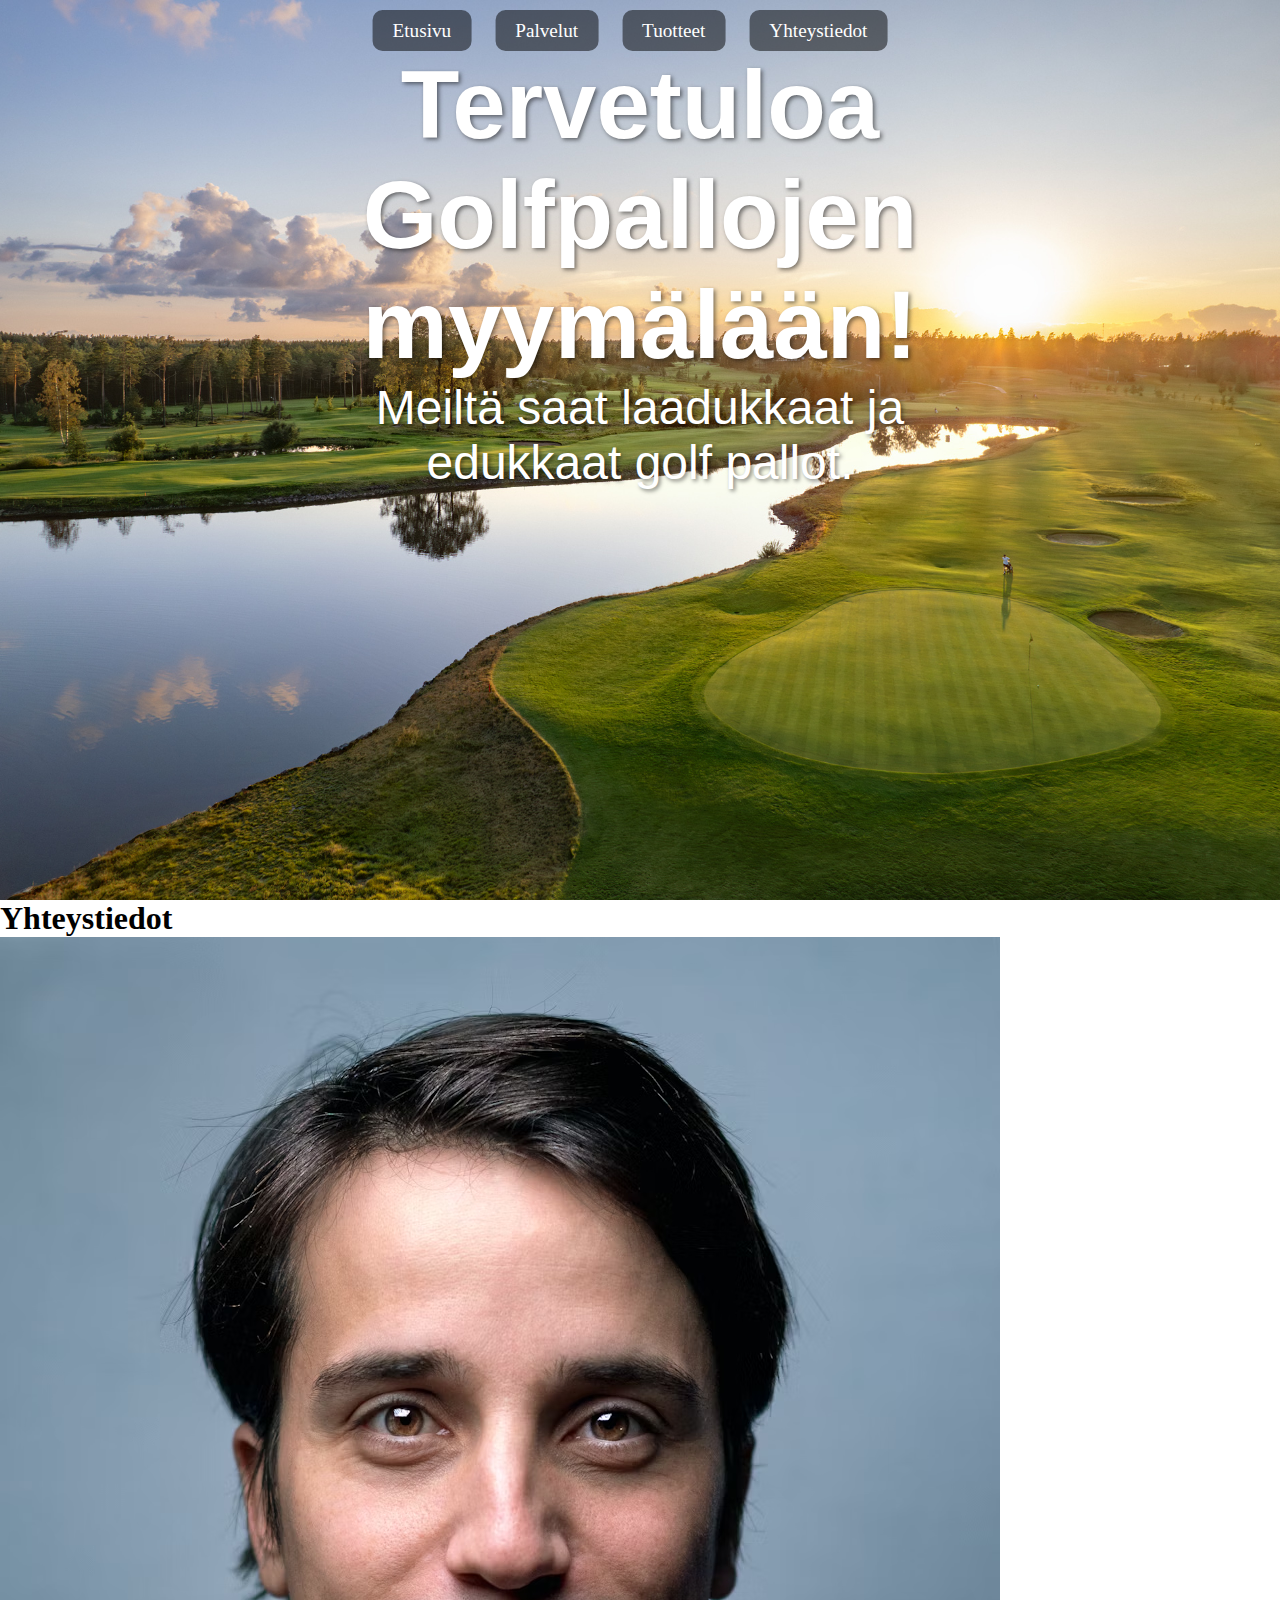
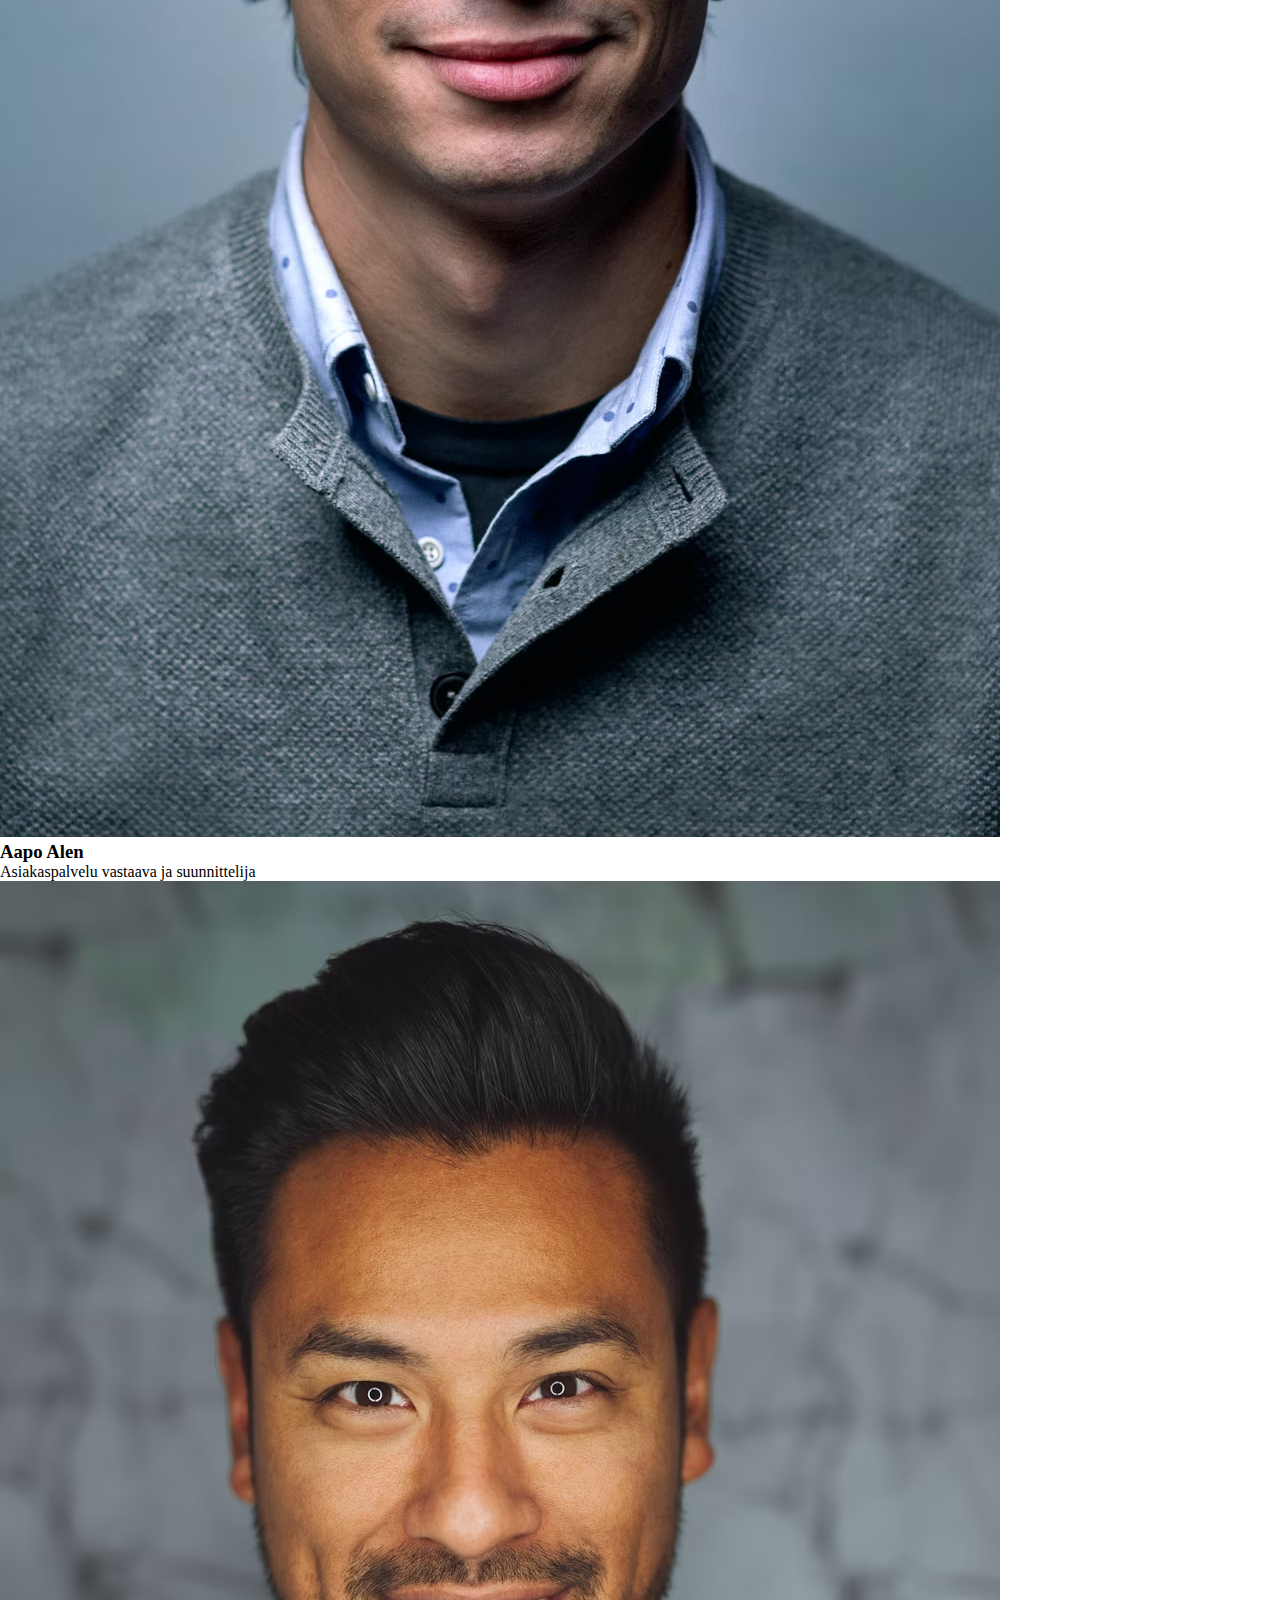
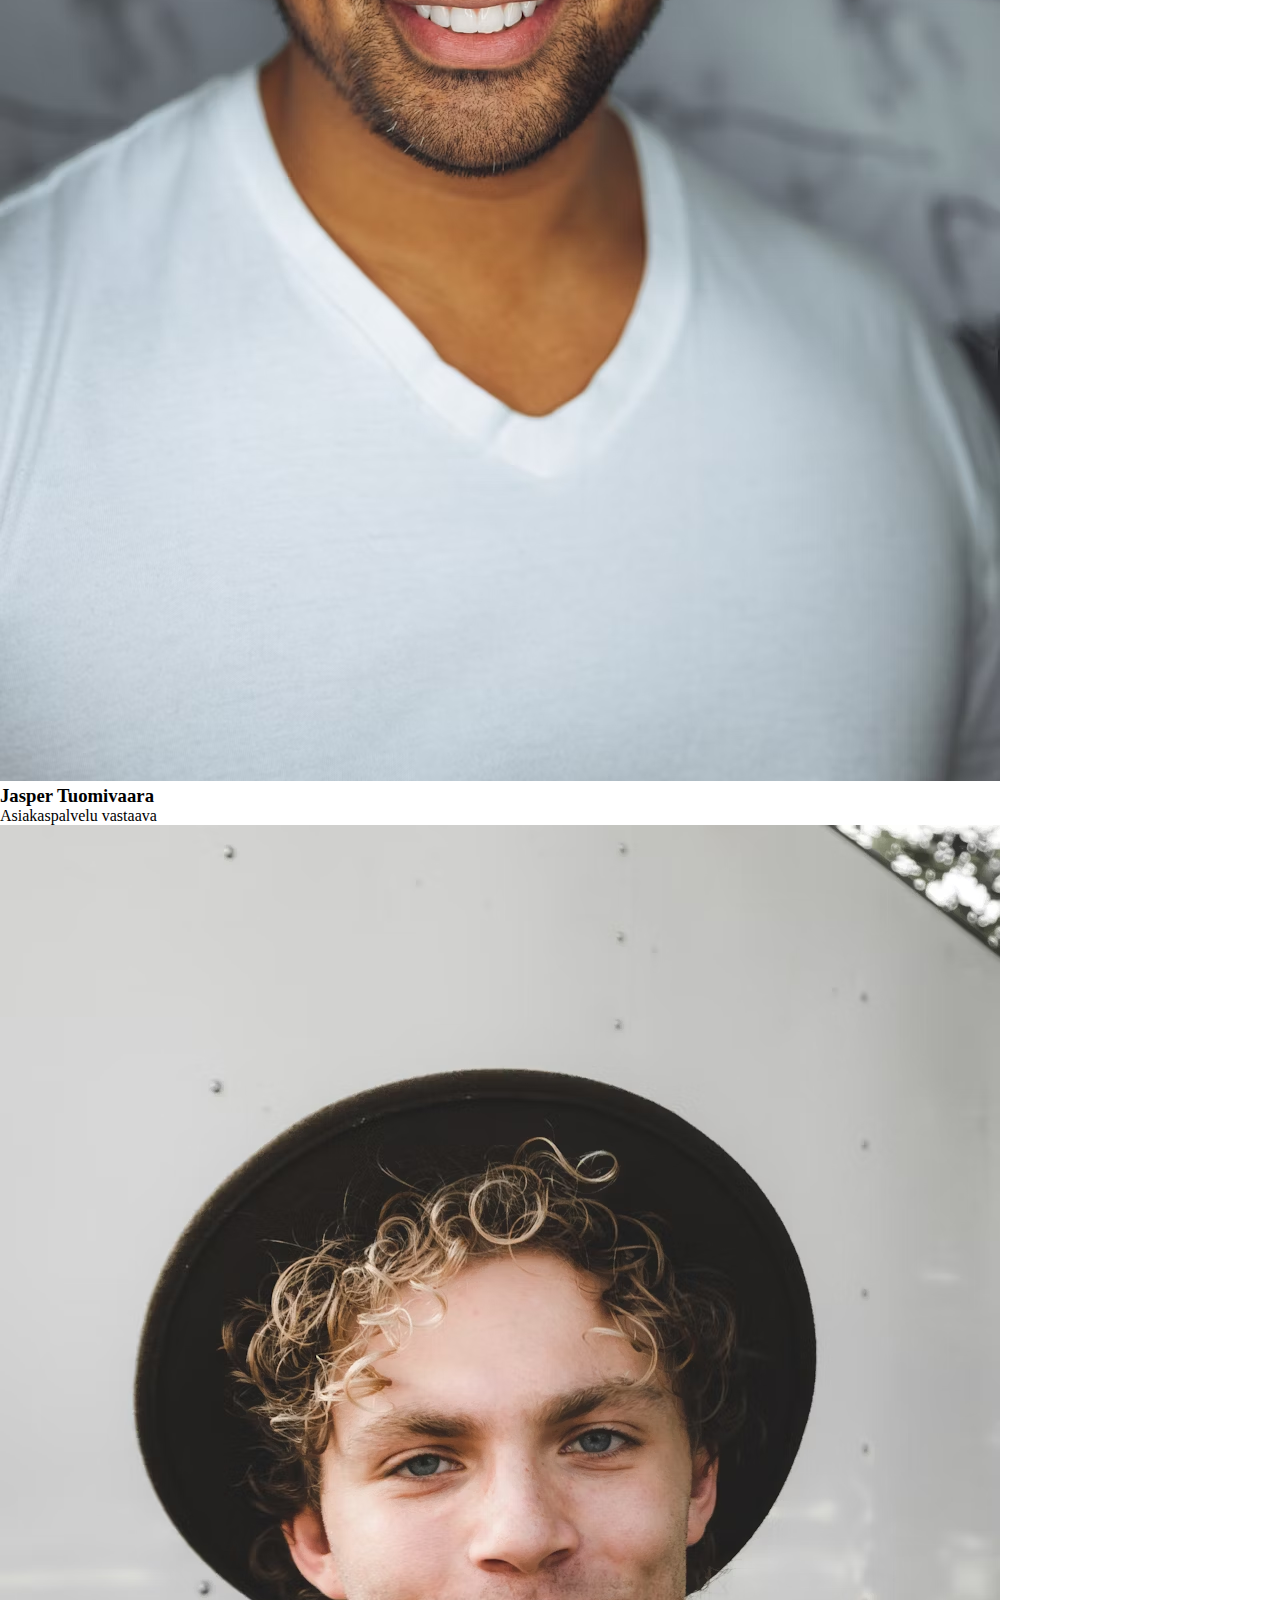
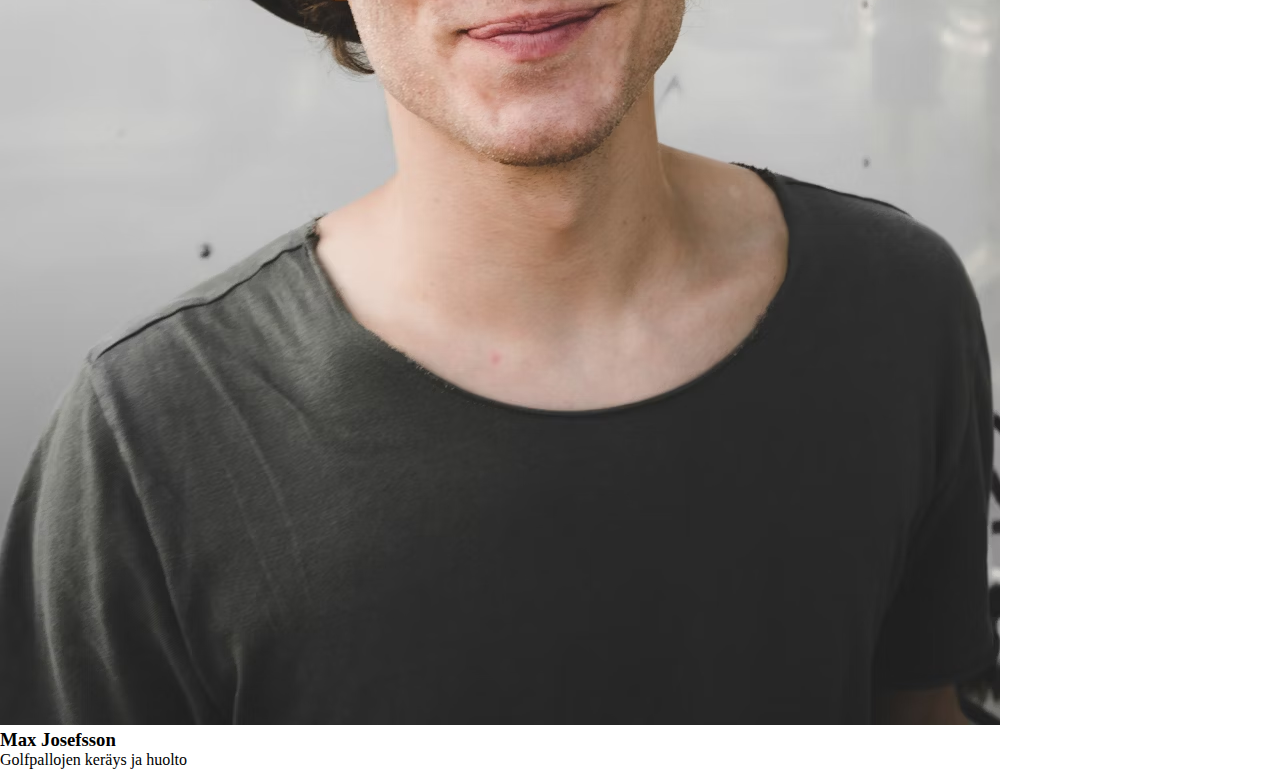
<file: index.html>
<!DOCTYPE html>
<html lang="fi">
<head>
    <meta charset="UTF-8">
    <meta name="viewport" content="width=device-width, initial-scale=1.0">
    <title>Golfpallojen myymälä</title>
    <link rel="stylesheet" href="styles.css">
</head>
<body>
    <header>
        <nav>
            <ul>
                <li><a href="index.html">Etusivu</a></li>
                <li><a href="palvelut.html">Palvelut</a></li>
                <li><a href="tuotteet.html">Tuotteet</a></li>
                <li><a href="Yhteyestiedot.html">Yhteystiedot</a></li>
            </ul>
        </nav>
    </header>
    <main>
        <section id="etusivu" class="background-image">
            <div class="welcome-text">
                <h1>Tervetuloa Golfpallojen myymälään!</h1>
                <p>Meiltä saat laadukkaat ja edukkaat golf pallot.</p>
            </div>
        </section>
    </header>
    <main>
        <section id="yhteystiedot">
            <div class="yhteystiedot-tiedot">
                <h1>Yhteystiedot</h1>
                <div class="tyontekijat">
                    <div class="tyontekija">
                        <img src="aapo_alen.jpg" alt="Aapo Alen">
                        <h3>Aapo Alen</h3>
                        <p>Asiakaspalvelu vastaava ja suunnittelija</p>
                    </div>
                    <div class="tyontekija">
                        <img src="jasper_tuomivaara.jpg" alt="Jasper Tuomivaara">
                        <h3>Jasper Tuomivaara</h3>
                        <p>Asiakaspalvelu vastaava</p>
                    </div>
                    <div class="tyontekija">
                        <img src="max_josefsson.jpg" alt="Max Josefsson">
                        <h3>Max Josefsson</h3>
                        <p>Golfpallojen keräys ja huolto</p>
                    </div>
                </div>
            </div>
        </section>
          </form>
        </section>
    </main>
</body>
</html>
</file>
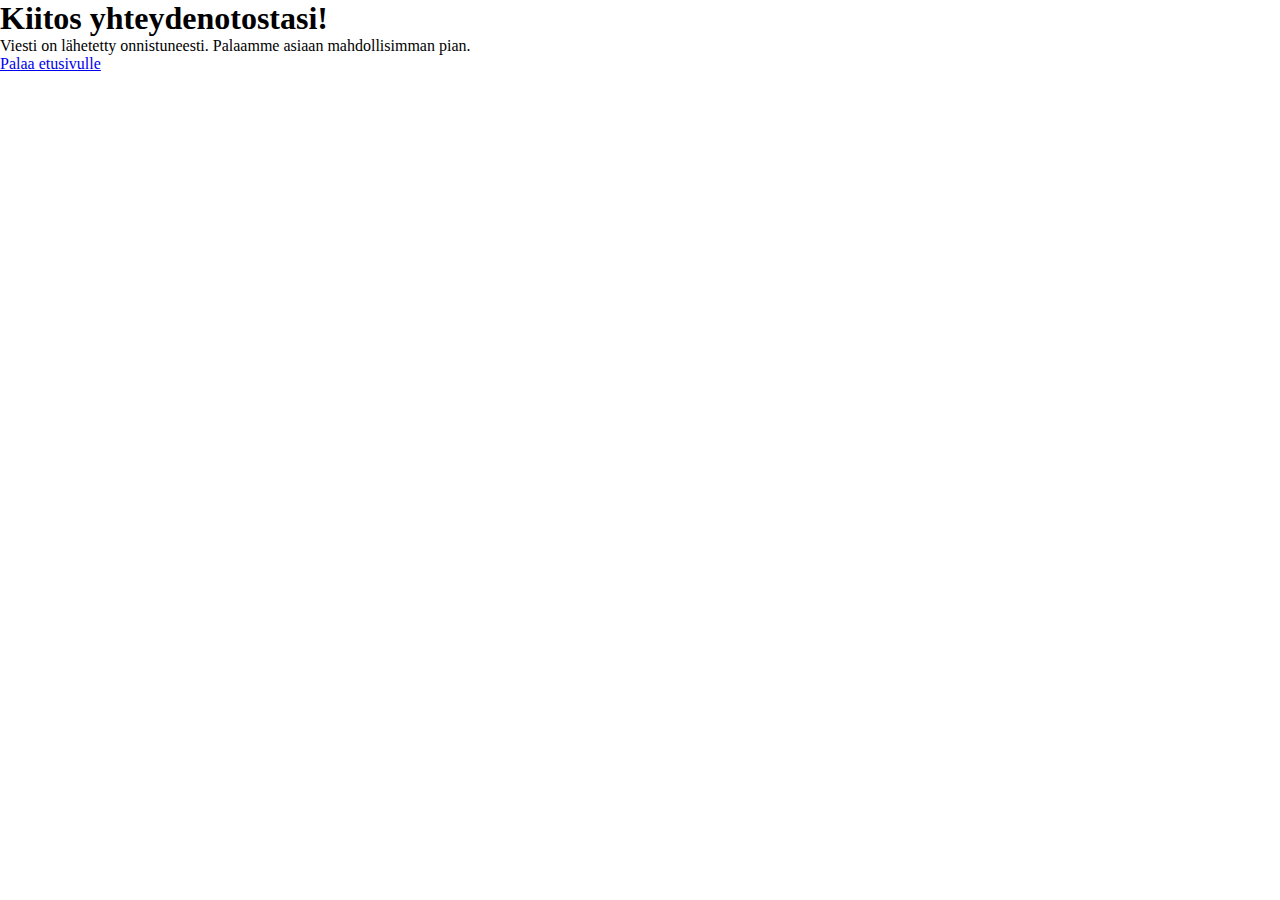
<file: kiitos.html>
<!DOCTYPE html>
<html lang="fi">
<head>
    <meta charset="UTF-8">
    <meta name="viewport" content="width=device-width, initial-scale=1.0">
    <title>Kiitos - Golfpallojen myymälä</title>
    <link rel="stylesheet" href="styles.css">
</head>
<body>
    <main>
        <h1>Kiitos yhteydenotostasi!</h1>
        <p>Viesti on lähetetty onnistuneesti. Palaamme asiaan mahdollisimman pian.</p>
        <a href="index.html">Palaa etusivulle</a>
    </main>
</body>
</html>
</file>
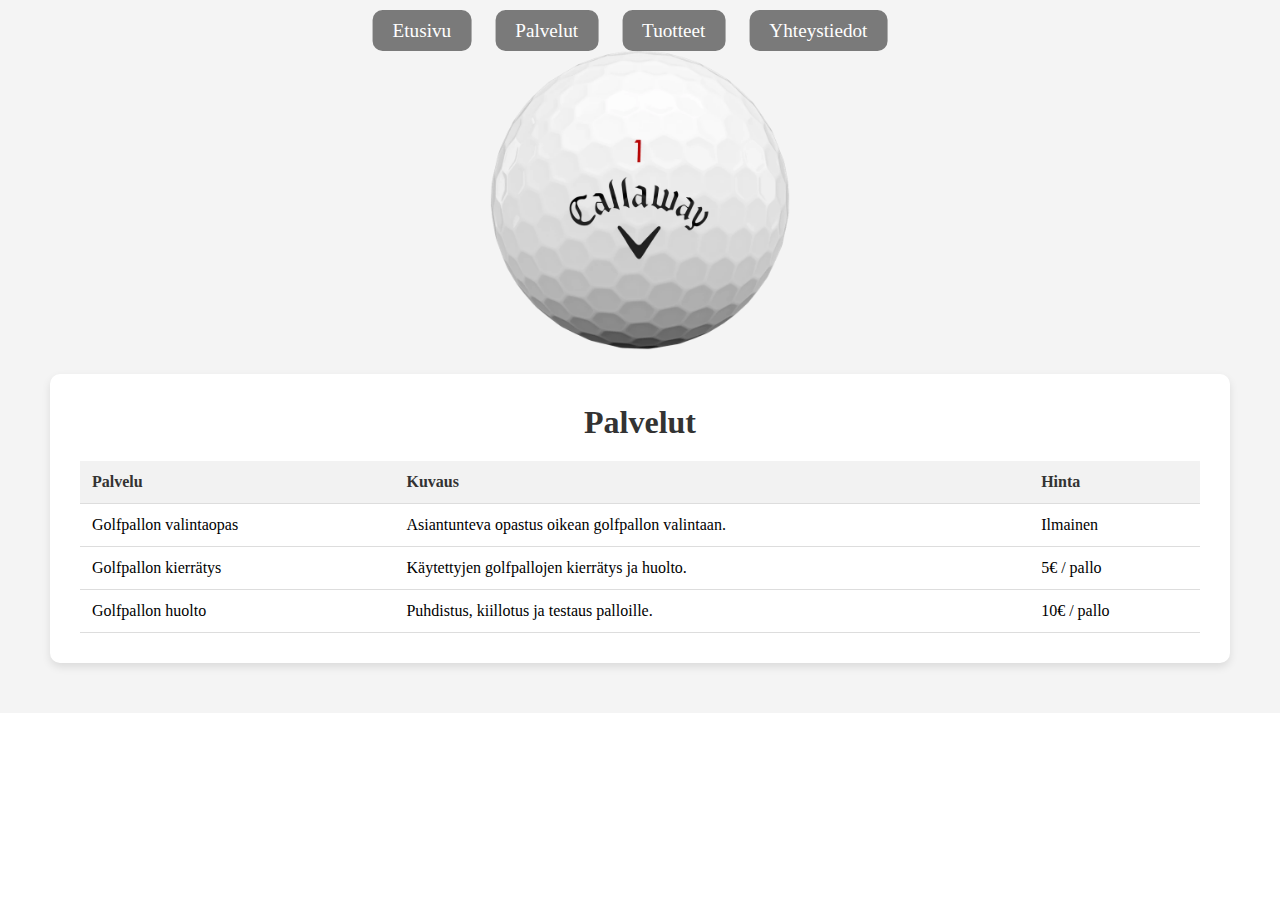
<file: palvelut.html>
<!DOCTYPE html>
<html lang="fi">
<head>
    <meta charset="UTF-8">
    <meta name="viewport" content="width=device-width, initial-scale=1.0">
    <title>Palvelut - Golfpallojen myymälä</title>
    <link rel="stylesheet" href="styles.css">
    <style>
        /* Palvelut Styles */
        #palvelut {
            padding: 50px;
            background-color: #f4f4f4;
        }

        .golfpallon-kuva {
            text-align: center;
            margin-bottom: 20px;
        }

        .golfpallon-kuva img {
            width: 300px; /* Suurennetaan golfpallon kuvaa */
            height: auto;
        }

        .palvelut-tiedot {
            background-color: #fff;
            padding: 30px;
            border-radius: 10px;
            box-shadow: 0 4px 8px rgba(0, 0, 0, 0.1);
        }

        .palvelut-tiedot h1 {
            text-align: center;
            margin-bottom: 20px;
            color: #333;
        }

        table {
            width: 100%;
            border-collapse: collapse;
        }

        th, td {
            padding: 12px;
            text-align: left;
            border-bottom: 1px solid #ddd;
        }

        th {
            background-color: #f2f2f2;
            color: #333;
        }

        tr:hover {
            background-color: #f5f5f5;
        }

        @media (max-width: 768px) {
            .golfpallon-kuva img {
                width: 200px; /* Pienennetään kuvaa pienemmillä näytöillä */
            }
        }
    </style>
</head>
<body>
    <header>
        <nav>
            <ul>
                <li><a href="index.html">Etusivu</a></li>
                <li><a href="palvelut.html">Palvelut</a></li>
                <li><a href="tuotteet.html">Tuotteet</a></li>
                <li><a href="Yhteyestiedot.html">Yhteystiedot</a></li>
              </ul>
        </nav>
    </header>
    <main>
        <section id="palvelut">
            <div class="golfpallon-kuva">
                <img src="golfpallo.jpg" alt="Golfpallon kuva">
            </div>
            <div class="palvelut-tiedot">
                <h1>Palvelut</h1>
                <table>
                    <tr>
                        <th>Palvelu</th>
                        <th>Kuvaus</th>
                        <th>Hinta</th>
                    </tr>
                    <tr>
                        <td>Golfpallon valintaopas</td>
                        <td>Asiantunteva opastus oikean golfpallon valintaan.</td>
                        <td>Ilmainen</td>
                    </tr>
                    <tr>
                        <td>Golfpallon kierrätys</td>
                        <td>Käytettyjen golfpallojen kierrätys ja huolto.</td>
                        <td>5€ / pallo</td>
                    </tr>
                    <tr>
                        <td>Golfpallon huolto</td>
                        <td>Puhdistus, kiillotus ja testaus palloille.</td>
                        <td>10€ / pallo</td>
                    </tr>
                </table>
            </div>
        </section>
    </main>
</body>
</html>
</file>
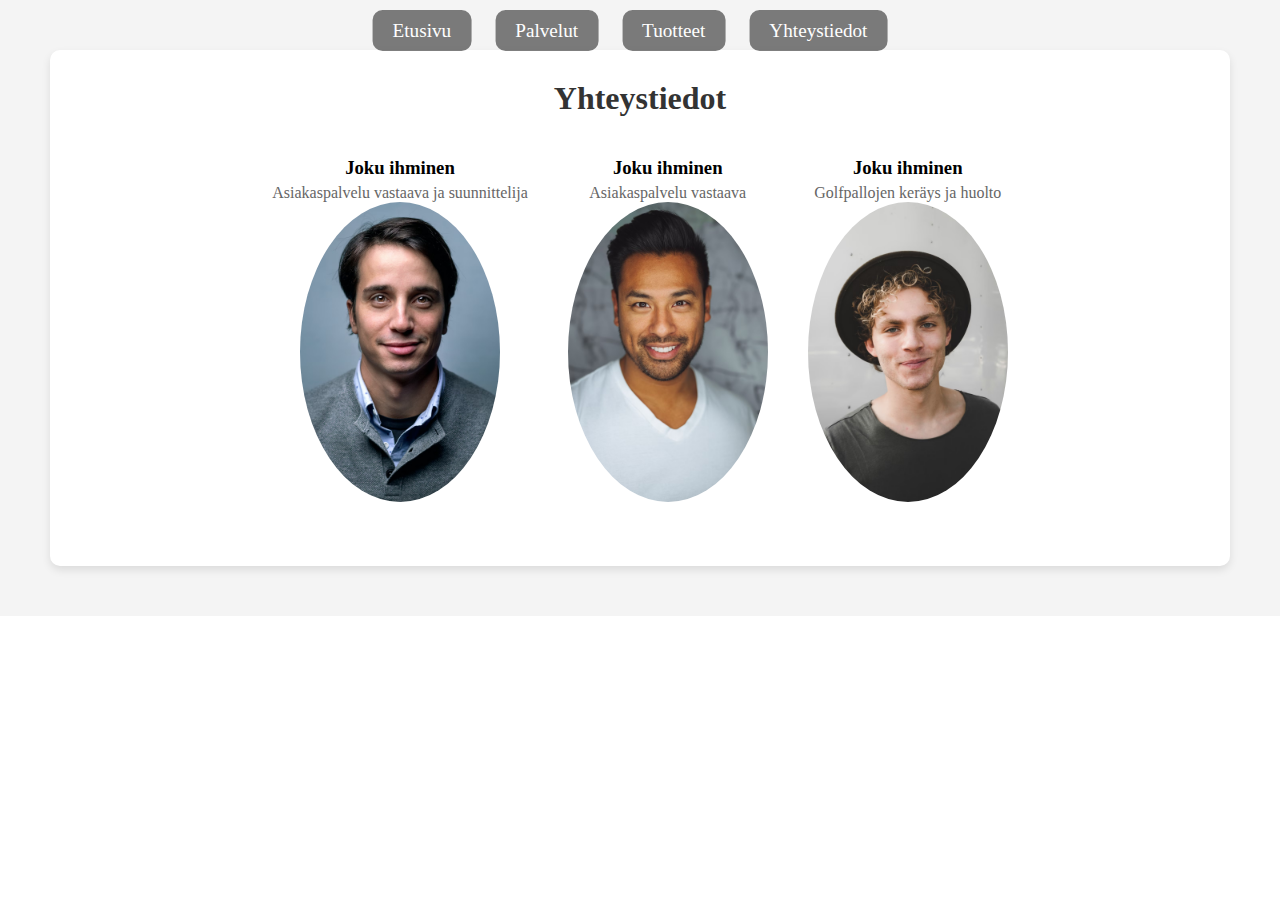
<file: Yhteyestiedot.html>
<!DOCTYPE html>
<html lang="fi">
<head>
    <meta charset="UTF-8">
    <meta name="viewport" content="width=device-width, initial-scale=1.0">
    <title>Yhteystiedot - Golfpallojen myymälä</title>
    <link rel="stylesheet" href="styles.css">
    <style>
        /* Yhteystiedot Styles */
        #yhteystiedot {
            padding: 50px;
            background-color: #f4f4f4;
        }

        .yhteystiedot-tiedot {
            background-color: #fff;
            padding: 30px;
            border-radius: 10px;
            box-shadow: 0 4px 8px rgba(0, 0, 0, 0.1);
        }

        .yhteystiedot-tiedot h1 {
            text-align: center;
            margin-bottom: 20px;
            color: #333;
        }

        .tyontekijat {
            display: flex;
            justify-content: center;
            align-items: center;
            flex-wrap: wrap;
        }

        .tyontekija {
            margin: 20px;
            text-align: center;
        }

        .tyontekija img {
            width: 200px;
            border-radius: 50%;
            margin-bottom: 10px;
        }

        .tyontekija h3 {
            margin-bottom: 5px;
        }

        .tyontekija p {
            color: #666;
        }

        .tyontekija-info {
            text-align: center;
        }
    </style>
</head>
<body>
    <header>
        <nav>
            <ul>
                <li><a href="index.html">Etusivu</a></li>
                <li><a href="palvelut.html">Palvelut</a></li>
                <li><a href="tuotteet.html">Tuotteet</a></li>
                <li><a href="Yhteyestiedot.html">Yhteystiedot</a></li>
            </ul>
        </nav>
    </header>
    <main>
        <section id="yhteystiedot">
            <div class="yhteystiedot-tiedot">
                <h1>Yhteystiedot</h1>
                <div class="tyontekijat">
                    <div class="tyontekija">
                        <h3>Joku ihminen</h3>
                        <p>Asiakaspalvelu vastaava ja suunnittelija</p>
                        <img src="aapo_alen.jpg" alt="Aapo Alen">
                    </div>
                    <div class="tyontekija">
                        <h3>Joku ihminen</h3>
                        <p>Asiakaspalvelu vastaava</p>
                        <img src="jasper_tuomivaara.jpg" alt="Jasper Tuomivaara">
                    </div>
                    <div class="tyontekija">
                        <h3>Joku ihminen</h3>
                        <p>Golfpallojen keräys ja huolto</p>
                        <img src="max_josefsson.jpg" alt="Max Josefsson">
                    </div>
                </div>
            </div>
        </section>
    </main>
</body>
</html>
</file>
<file: styles.css>
/* Global Styles */
* {
  box-sizing: border-box;
  margin: 0;
  padding: 0;
}

body {
  position: relative;
}

.background-image {
  background-image: url('golf-maisema.jpg');
  background-size: cover;
  background-position: center;
  background-repeat: no-repeat;
  height: 100vh;
  color: #fff;
  font-family: Arial, sans-serif;
  position: relative;
}

.welcome-text {
  position: absolute;
  top: 30%;
  left: 50%;
  transform: translate(-50%, -50%);
  text-align: center;
  text-shadow: 2px 2px 4px rgba(0, 0, 0, 0.5);
  font-size: 3rem;
}

nav ul {
  position: absolute;
  top: 20px;
  left: 50%;
  transform: translateX(-50%);
  list-style-type: none;
  z-index: 1; /* Aseta navigointilinkit päälle */
}

nav ul li {
  display: inline;
  margin-right: 20px;
}

nav ul li a {
  color: #fff;
  text-decoration: none;
  font-size: 1.2rem;
  background-color: rgba(0, 0, 0, 0.5);
  padding: 10px 20px;
  border-radius: 10px;
}

nav ul li a:hover {
  background-color: #4CAF50;
}

/* Form Styles */
form {
  color: #2e4d2e;
}

/* Footer Styles */
footer {
  background-color: #4CAF50;
  color: #fff;
}
</file>
